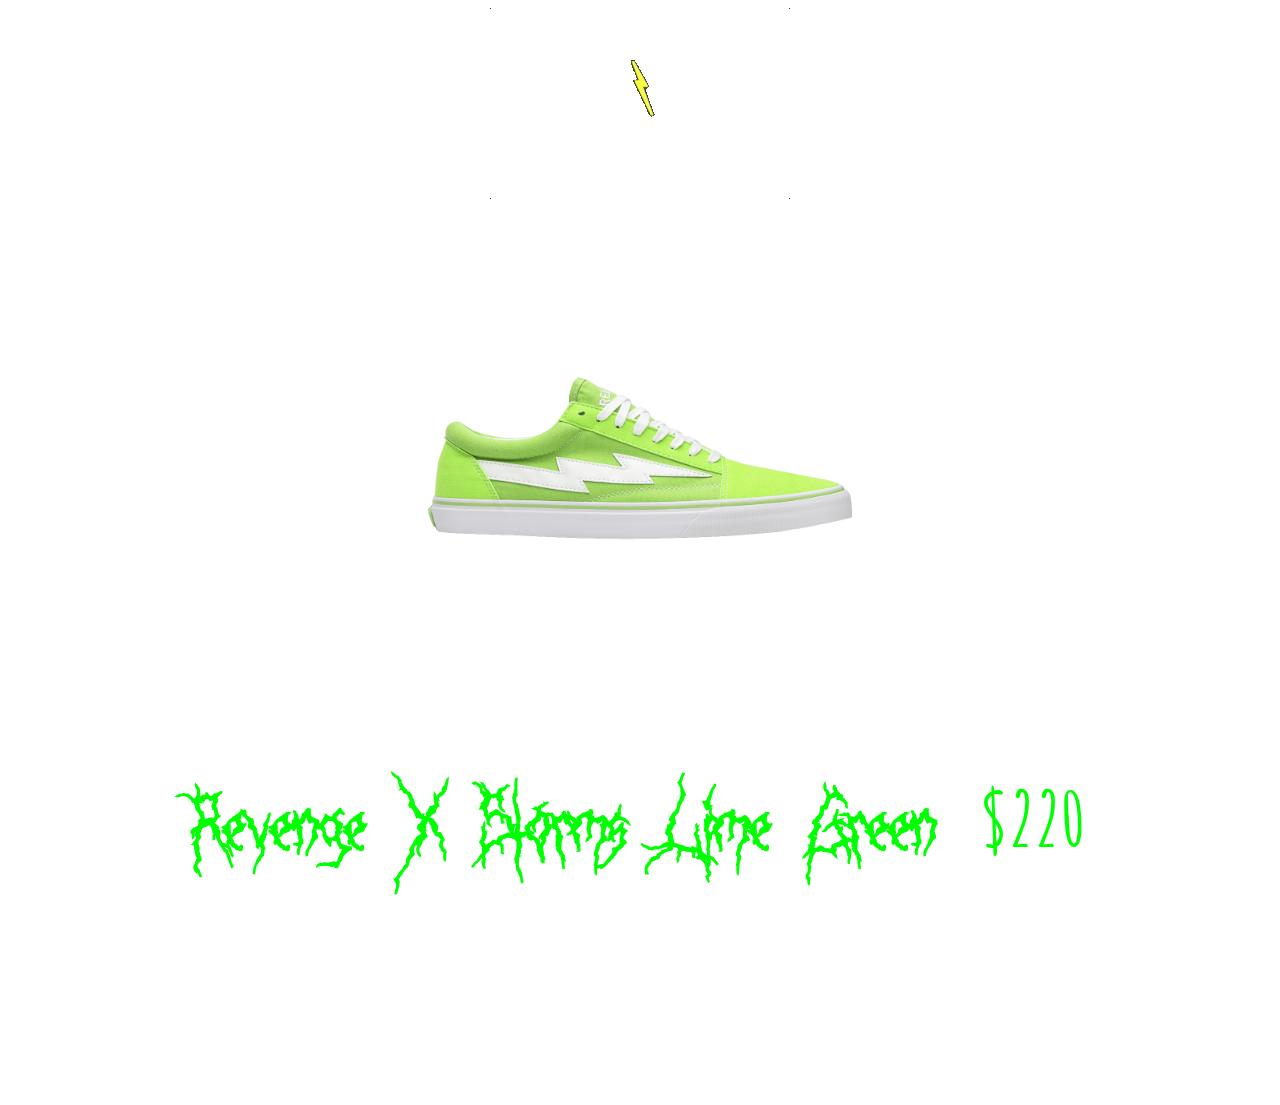
<file: index.html>
<!DOCTYPE html>
<html lang="en" dir="ltr">
  <head>
    <meta charset="utf-8">
    <title>Revenge X Storm</title>
    <link rel="stylesheet" href="CSS/style.css">
    <link href="https://fonts.googleapis.com/css?family=Amatic+SC&display=swap" rel="stylesheet">

  </head>
  <body id="animated-gif">

    <a href="shoe.html">
      <img src="img/bolt.gif" width="300px">
    </a>

<img src="img/greenn.png" class="zoom" height="400" width="200">

<h2>Revenge X Storms Lime Green <span class="money">$220</span></h2>


<div class="zoom"></div>
  </body>
</html>
</file>
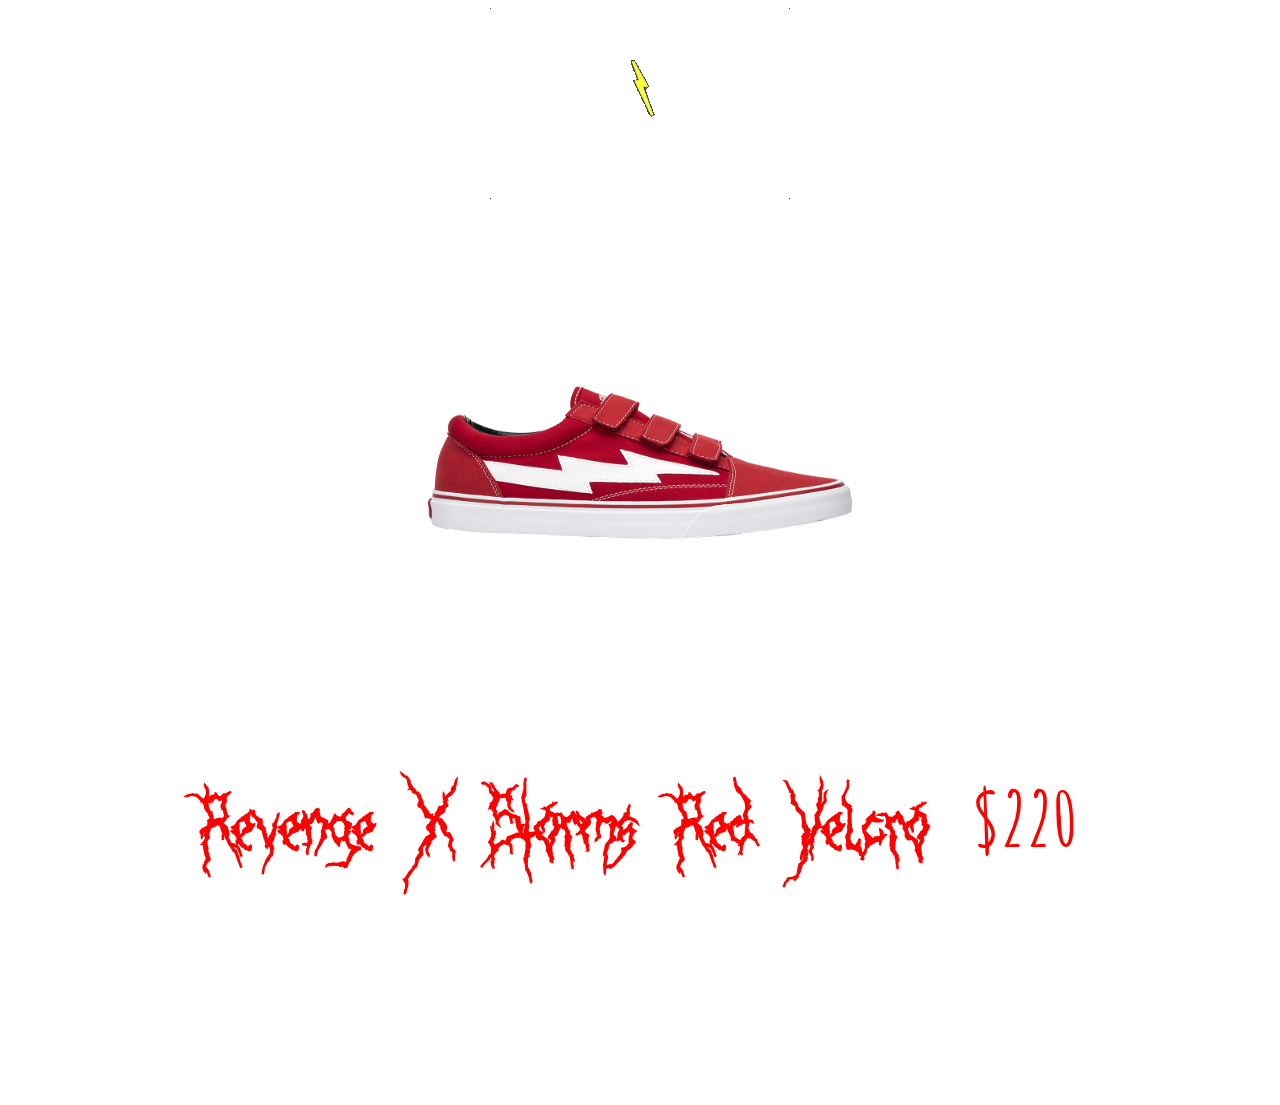
<file: red.html>
<!DOCTYPE html>
<html lang="en" dir="ltr">
  <head>
    <meta charset="utf-8">
    <title>Revenge X Storm</title>
    <link rel="stylesheet" href="CSS/style.css">
    <link href="https://fonts.googleapis.com/css?family=Amatic+SC&display=swap" rel="stylesheet">

  </head>
  <body id="animated-gif">

    <a href="index.html">
      <img src="img/bolt.gif" width="300px">
    </a>

<img src="img/red.png" class="zoom" height="400" width="200">

<h2 class="red">Revenge X Storms Red Velcro <span class="money">$220</span></h2>


<div class="zoom"></div>
  </body>
</html>
</file>
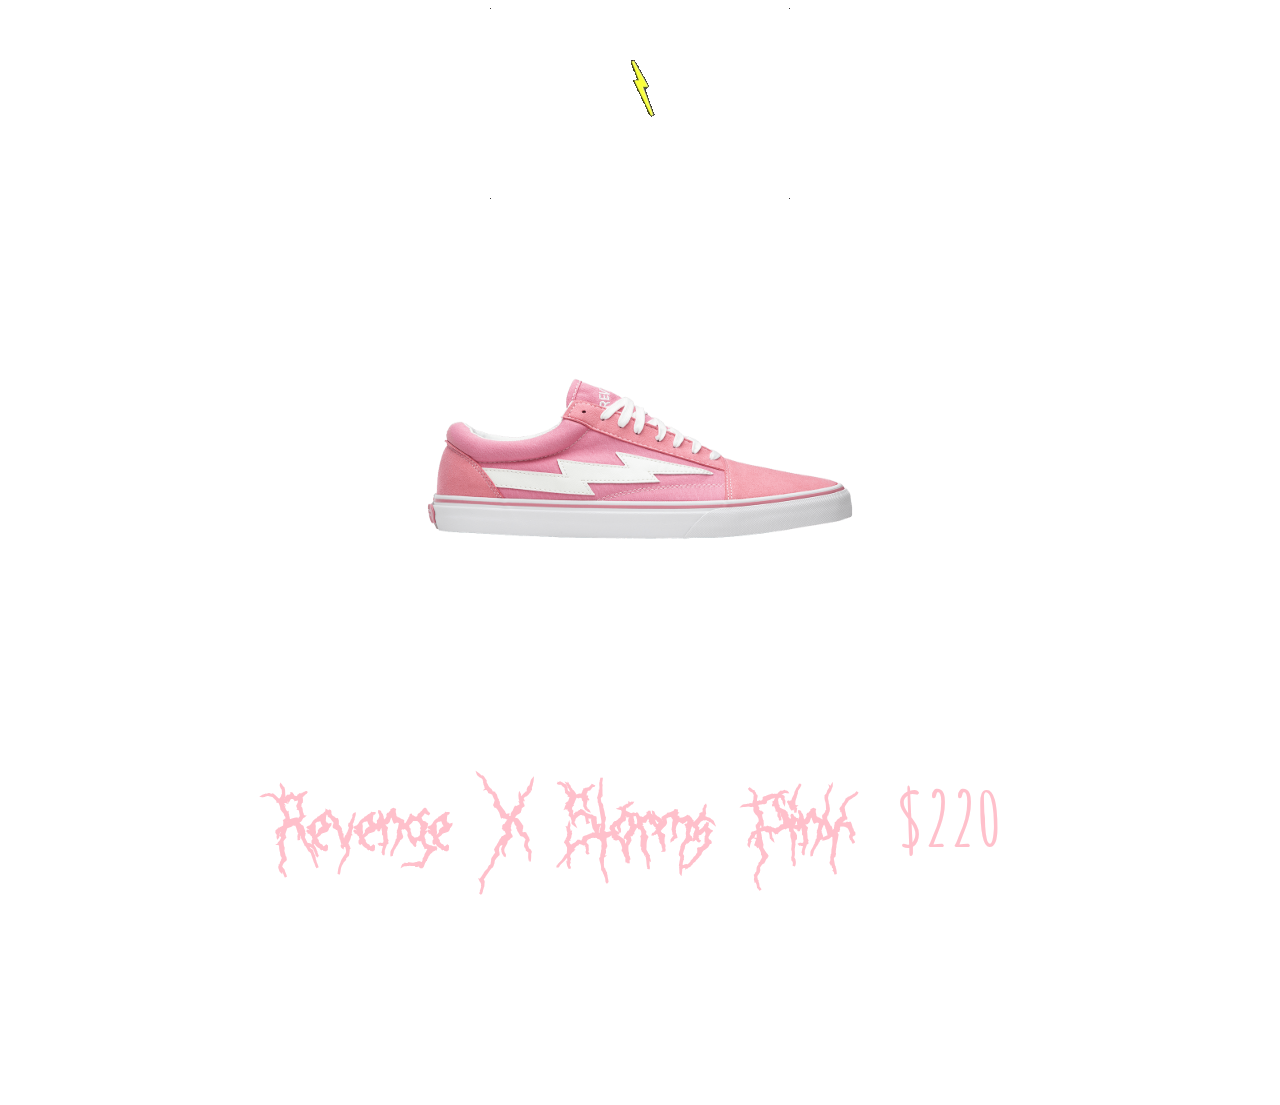
<file: shoe.html>
<!DOCTYPE html>
<html lang="en" dir="ltr">
  <head>
    <meta charset="utf-8">
    <title>Revenge X Storm</title>
    <link rel="stylesheet" href="CSS/style.css">
    <link href="https://fonts.googleapis.com/css?family=Amatic+SC&display=swap" rel="stylesheet">
  </head>
  <body id="animated-gif">

    <a href="red.html">
      <img src="img/bolt.gif" width="300px">
    </a>

<img src="img/pink.png" class="zoom" height="400" width="200">

<h2 class="pink">Revenge X Storms Pink <span class="money">$220</span></h2>


<div class="zoom"></div>
<div class=".pink"></div>
  </body>
</html>
</file>
<file: CSS/style.css>
h1{
  text-align: center;
  font-size:80px;
  font-family: monospace;
  color:Yellow;
}
img {
  display: block;
  margin-left: auto;
  margin-right: auto;
}
#animated-gif {
  background-image: url(https://media.giphy.com/media/FZzbTJyRTwPuw/giphy.gif);
  background-repeat: no-repeat;
  background-size: cover;
}
h2{
  color:lime;
  text-align: center;
  font-size: 75px;
  font-family: light;
}
@font-face {
   font-family: light;
   src: url(../font/Light.ttf);
}
.zoom {
  padding: 50px;
  transition: transform .2s; /* Animation */
  width: 500px;
}

.zoom:hover {
  transform: scale(1.5); /* (150% zoom - Note: if the zoom is too large, it will go outside of the viewport) */
}
.pink{
  color:pink;
  text-align: center;
  font-size: 75px;
}
.money {
font-family: 'Amatic SC', cursive;
}
.red{
  color:red;
  text-align: center;
  font-size: 75px;
}
</file>
